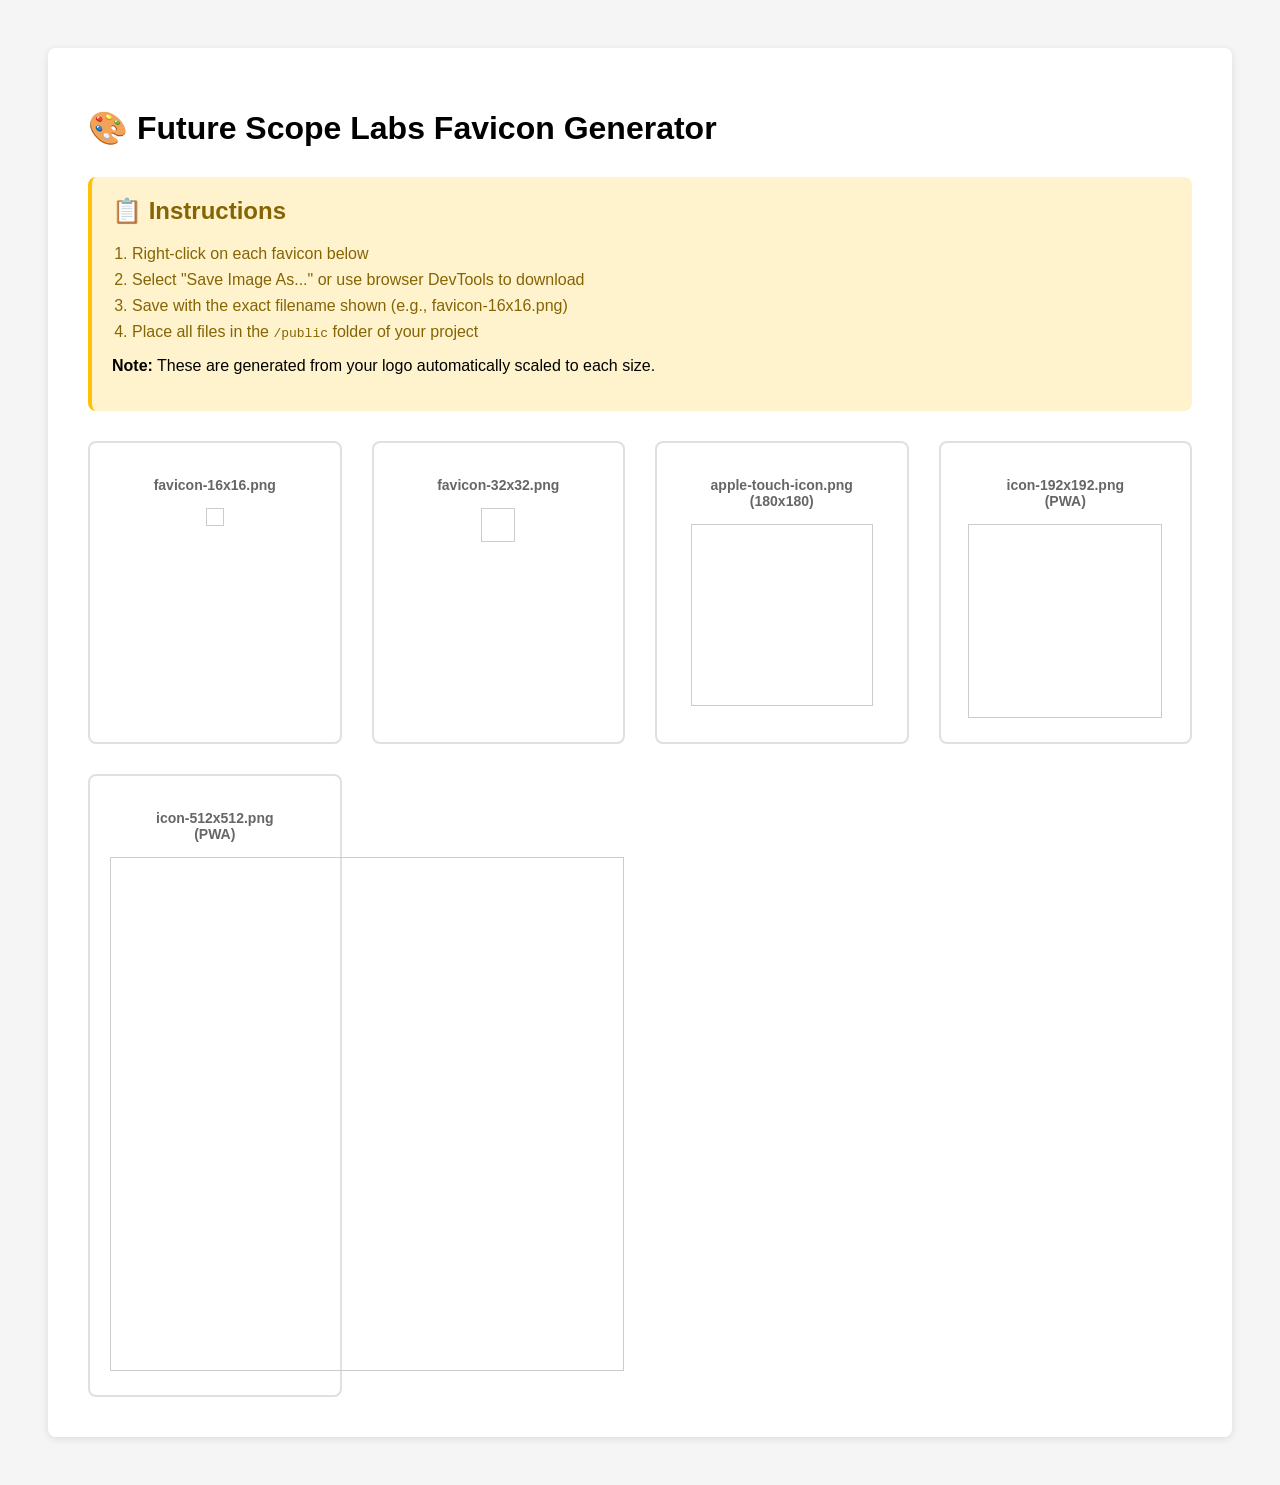
<file: public/favicon-generator.html>
<!-- Favicon Generator Helper -->
<!-- Open this file in a browser, it will display the logo at different sizes -->
<!-- Take screenshots or use browser tools to save as PNG files -->

<!DOCTYPE html>
<html>
<head>
  <meta charset="UTF-8">
  <title>Favicon Generator - Future Scope Labs</title>
  <style>
    body {
      font-family: Arial, sans-serif;
      padding: 40px;
      background: #f5f5f5;
    }
    .container {
      max-width: 1200px;
      margin: 0 auto;
      background: white;
      padding: 40px;
      border-radius: 8px;
      box-shadow: 0 2px 8px rgba(0,0,0,0.1);
    }
    h1 {
      margin-bottom: 30px;
    }
    .favicon-grid {
      display: grid;
      grid-template-columns: repeat(auto-fit, minmax(200px, 1fr));
      gap: 30px;
      margin-top: 30px;
    }
    .favicon-item {
      text-align: center;
      padding: 20px;
      border: 2px solid #e0e0e0;
      border-radius: 8px;
    }
    .favicon-item h3 {
      margin-bottom: 15px;
      font-size: 14px;
      color: #666;
    }
    .favicon-item canvas {
      border: 1px solid #ccc;
      image-rendering: pixelated;
      image-rendering: -moz-crisp-edges;
      image-rendering: crisp-edges;
    }
    .instructions {
      background: #fff3cd;
      padding: 20px;
      border-radius: 8px;
      margin-bottom: 30px;
      border-left: 4px solid #ffc107;
    }
    .instructions h2 {
      margin-top: 0;
      color: #856404;
    }
    .instructions ol {
      margin: 10px 0;
      padding-left: 20px;
    }
    .instructions li {
      margin: 8px 0;
      color: #856404;
    }
  </style>
</head>
<body>
  <div class="container">
    <h1>🎨 Future Scope Labs Favicon Generator</h1>
    
    <div class="instructions">
      <h2>📋 Instructions</h2>
      <ol>
        <li>Right-click on each favicon below</li>
        <li>Select "Save Image As..." or use browser DevTools to download</li>
        <li>Save with the exact filename shown (e.g., favicon-16x16.png)</li>
        <li>Place all files in the <code>/public</code> folder of your project</li>
      </ol>
      <p><strong>Note:</strong> These are generated from your logo automatically scaled to each size.</p>
    </div>

    <div class="favicon-grid">
      <div class="favicon-item">
        <h3>favicon-16x16.png</h3>
        <canvas id="favicon16" width="16" height="16"></canvas>
      </div>
      
      <div class="favicon-item">
        <h3>favicon-32x32.png</h3>
        <canvas id="favicon32" width="32" height="32"></canvas>
      </div>
      
      <div class="favicon-item">
        <h3>apple-touch-icon.png<br>(180x180)</h3>
        <canvas id="favicon180" width="180" height="180"></canvas>
      </div>
      
      <div class="favicon-item">
        <h3>icon-192x192.png<br>(PWA)</h3>
        <canvas id="favicon192" width="192" height="192"></canvas>
      </div>
      
      <div class="favicon-item">
        <h3>icon-512x512.png<br>(PWA)</h3>
        <canvas id="favicon512" width="512" height="512"></canvas>
      </div>
    </div>
  </div>

  <script type="module">
    // Import the favicon image
    import favicon from 'figma:asset/4fcf02ef9d5245c6db0fd72ee435b23120190090.png';
    
    // Create an image element
    const img = new Image();
    img.crossOrigin = 'anonymous';
    img.src = favicon;
    
    img.onload = function() {
      // Generate each size
      generateFavicon('favicon16', 16);
      generateFavicon('favicon32', 32);
      generateFavicon('favicon180', 180);
      generateFavicon('favicon192', 192);
      generateFavicon('favicon512', 512);
    };
    
    function generateFavicon(canvasId, size) {
      const canvas = document.getElementById(canvasId);
      const ctx = canvas.getContext('2d');
      
      // Fill with white background
      ctx.fillStyle = 'white';
      ctx.fillRect(0, 0, size, size);
      
      // Draw the image scaled to the canvas size
      ctx.drawImage(img, 0, 0, size, size);
    }
  </script>
</body>
</html>
</file>
